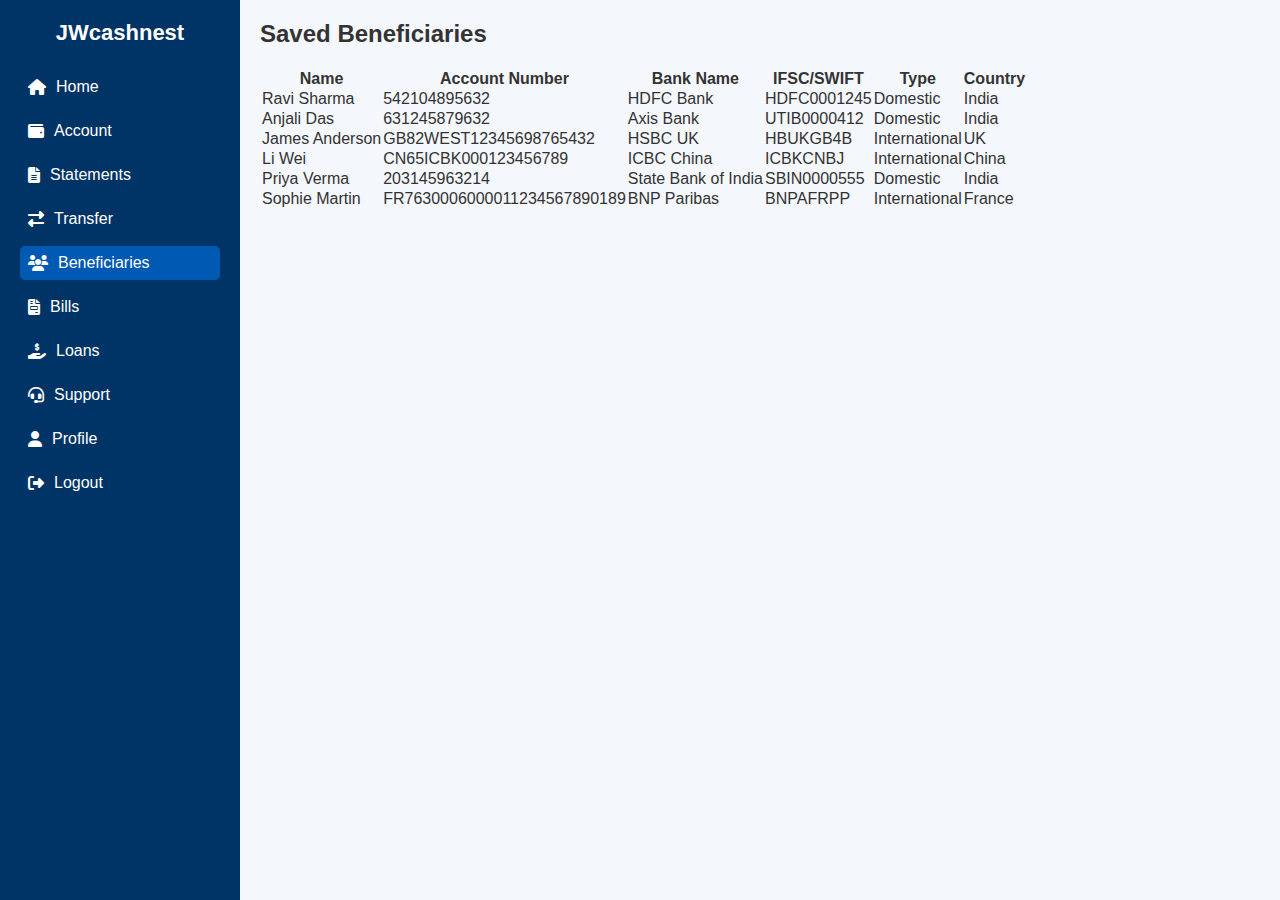
<file: account.html>
<!-- beneficiaries.html -->
<!DOCTYPE html>
<html lang="en">
<head>
  <meta charset="UTF-8">
  <meta name="viewport" content="width=device-width, initial-scale=1.0">
  <title>Beneficiaries - JWcashnest BANK</title>
  <link rel="stylesheet" href="style.css">
  <link rel="stylesheet" href="https://cdnjs.cloudflare.com/ajax/libs/font-awesome/6.5.0/css/all.min.css">
  <script defer src="script.js"></script>
</head>
<body>
  <div class="dashboard-container">
    <aside class="sidebar">
      <h2>JWcashnest</h2>
      <nav>
        <ul>
          <li><a href="home.html"><i class="fas fa-home"></i> Home</a></li>
          <li><a href="account.html"><i class="fas fa-wallet"></i> Account</a></li>
          <li><a href="statements.html"><i class="fas fa-file-alt"></i> Statements</a></li>
          <li><a href="transfer.html"><i class="fas fa-exchange-alt"></i> Transfer</a></li>
          <li class="active"><a href="beneficiaries.html"><i class="fas fa-users"></i> Beneficiaries</a></li>
          <li><a href="bills.html"><i class="fas fa-file-invoice"></i> Bills</a></li>
          <li><a href="loans.html"><i class="fas fa-hand-holding-usd"></i> Loans</a></li>
          <li><a href="support.html"><i class="fas fa-headset"></i> Support</a></li>
          <li><a href="profile.html"><i class="fas fa-user"></i> Profile</a></li>
          <li><a href="logout.html"><i class="fas fa-sign-out-alt"></i> Logout</a></li>
        </ul>
      </nav>
    </aside>

    <main class="main-content">
      <header class="top-bar">
        <h1>Saved Beneficiaries</h1>
      </header>

      <section class="beneficiaries-list">
        <table>
          <thead>
            <tr>
              <th>Name</th>
              <th>Account Number</th>
              <th>Bank Name</th>
              <th>IFSC/SWIFT</th>
              <th>Type</th>
              <th>Country</th>
            </tr>
          </thead>
          <tbody>
            <tr>
              <td>Ravi Sharma</td>
              <td>542104895632</td>
              <td>HDFC Bank</td>
              <td>HDFC0001245</td>
              <td>Domestic</td>
              <td>India</td>
            </tr>
            <tr>
              <td>Anjali Das</td>
              <td>631245879632</td>
              <td>Axis Bank</td>
              <td>UTIB0000412</td>
              <td>Domestic</td>
              <td>India</td>
            </tr>
            <tr>
              <td>James Anderson</td>
              <td>GB82WEST12345698765432</td>
              <td>HSBC UK</td>
              <td>HBUKGB4B</td>
              <td>International</td>
              <td>UK</td>
            </tr>
            <tr>
              <td>Li Wei</td>
              <td>CN65ICBK000123456789</td>
              <td>ICBC China</td>
              <td>ICBKCNBJ</td>
              <td>International</td>
              <td>China</td>
            </tr>
            <tr>
              <td>Priya Verma</td>
              <td>203145963214</td>
              <td>State Bank of India</td>
              <td>SBIN0000555</td>
              <td>Domestic</td>
              <td>India</td>
            </tr>
            <tr>
              <td>Sophie Martin</td>
              <td>FR7630006000011234567890189</td>
              <td>BNP Paribas</td>
              <td>BNPAFRPP</td>
              <td>International</td>
              <td>France</td>
            </tr>
          </tbody>
        </table>
      </section>
    </main>
  </div>
</body>
</html>
</file>
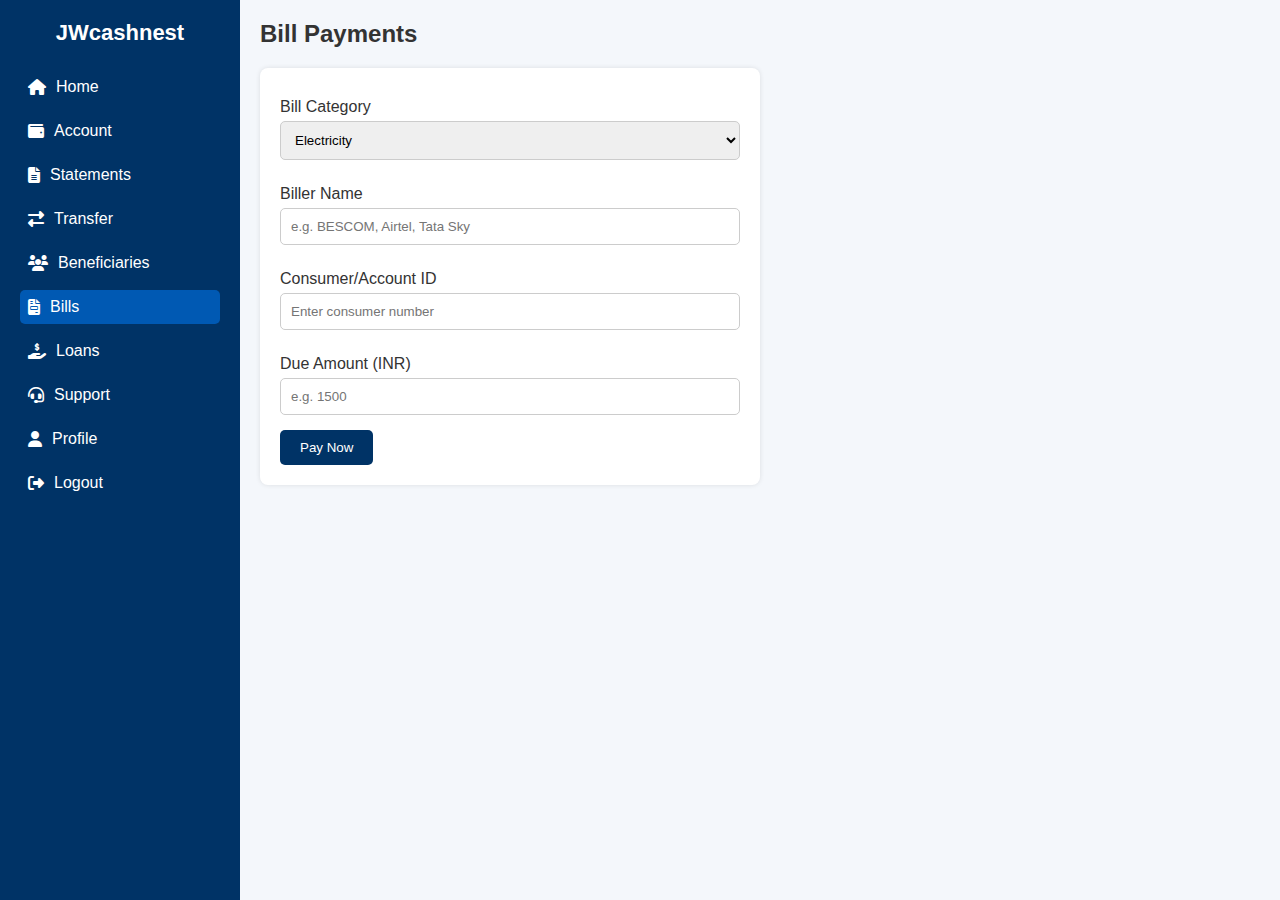
<file: bills.html>
<!-- bills.html -->
<!DOCTYPE html>
<html lang="en">
<head>
  <meta charset="UTF-8">
  <meta name="viewport" content="width=device-width, initial-scale=1.0">
  <title>Bill Payments - JWcashnest BANK</title>
  <link rel="stylesheet" href="style.css">
  <link rel="stylesheet" href="https://cdnjs.cloudflare.com/ajax/libs/font-awesome/6.5.0/css/all.min.css">
  <script defer src="script.js"></script>
</head>
<body>
  <div class="dashboard-container">
    <aside class="sidebar">
      <h2>JWcashnest</h2>
      <nav>
        <ul>
          <li><a href="home.html"><i class="fas fa-home"></i> Home</a></li>
          <li><a href="account.html"><i class="fas fa-wallet"></i> Account</a></li>
          <li><a href="statements.html"><i class="fas fa-file-alt"></i> Statements</a></li>
          <li><a href="transfer.html"><i class="fas fa-exchange-alt"></i> Transfer</a></li>
          <li><a href="beneficiaries.html"><i class="fas fa-users"></i> Beneficiaries</a></li>
          <li class="active"><a href="bills.html"><i class="fas fa-file-invoice"></i> Bills</a></li>
          <li><a href="loans.html"><i class="fas fa-hand-holding-usd"></i> Loans</a></li>
          <li><a href="support.html"><i class="fas fa-headset"></i> Support</a></li>
          <li><a href="profile.html"><i class="fas fa-user"></i> Profile</a></li>
          <li><a href="logout.html"><i class="fas fa-sign-out-alt"></i> Logout</a></li>
        </ul>
      </nav>
    </aside>

    <main class="main-content">
      <header class="top-bar">
        <h1>Bill Payments</h1>
      </header>

      <section class="bill-payments">
        <form>
          <label for="category">Bill Category</label>
          <select id="category">
            <option>Electricity</option>
            <option>Mobile</option>
            <option>Internet</option>
            <option>DTH</option>
            <option>Water</option>
            <option>Credit Card</option>
          </select>

          <label for="biller">Biller Name</label>
          <input type="text" id="biller" placeholder="e.g. BESCOM, Airtel, Tata Sky" required>

          <label for="consumer-id">Consumer/Account ID</label>
          <input type="text" id="consumer-id" placeholder="Enter consumer number" required>

          <label for="due-amount">Due Amount (INR)</label>
          <input type="number" id="due-amount" placeholder="e.g. 1500" required>

          <button type="submit" onclick="event.preventDefault(); alert('Demo bill payment submitted!')">Pay Now</button>
        </form>
      </section>
    </main>
  </div>
</body>
</html>
</file>
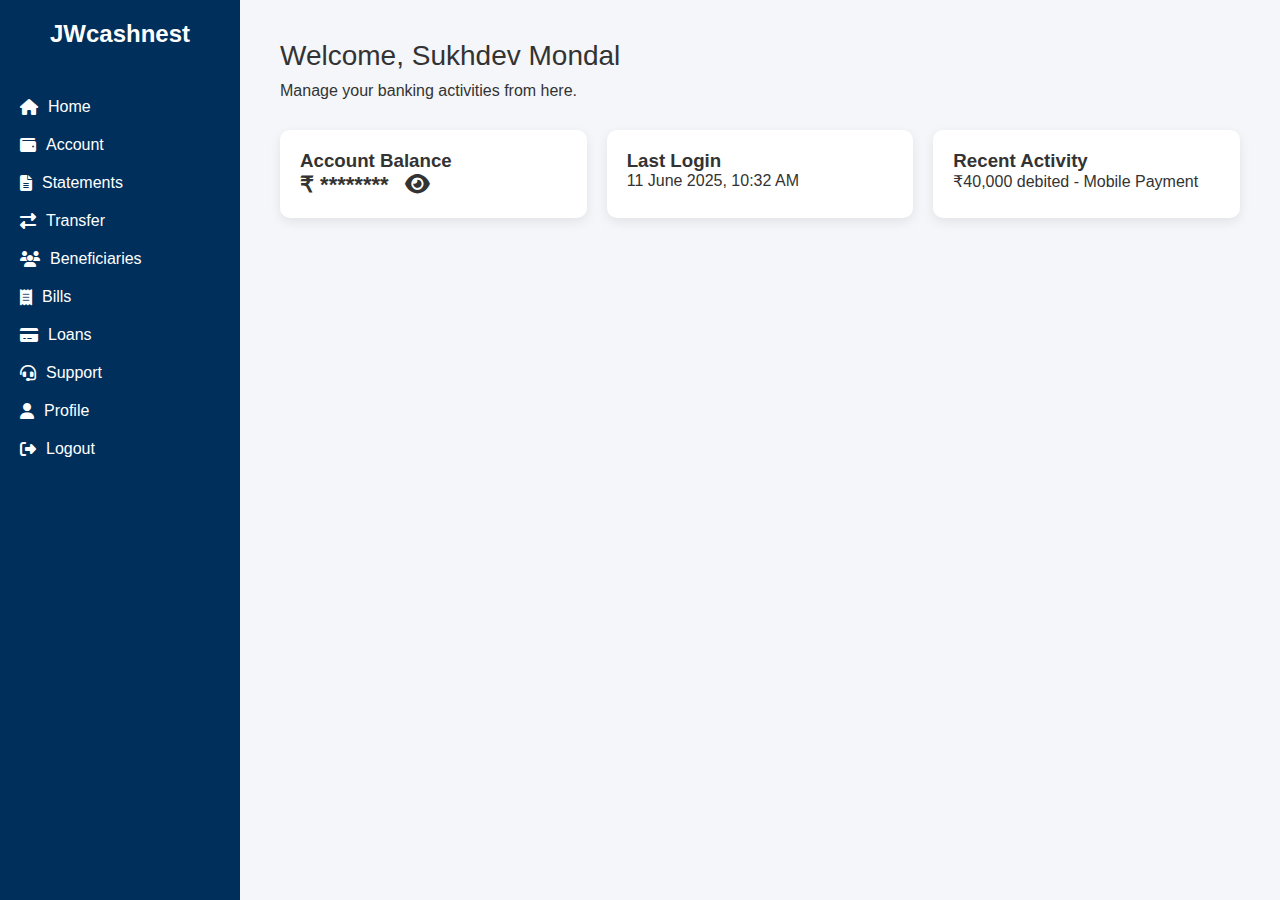
<file: home.html>
<!DOCTYPE html>
<html lang="en">
<head>
  <meta charset="UTF-8">
  <meta name="viewport" content="width=device-width, initial-scale=1.0">
  <title>JWcashnest BANK - Dashboard</title>
  <link rel="stylesheet" href="style.css">
  <link rel="stylesheet" href="https://cdnjs.cloudflare.com/ajax/libs/font-awesome/6.4.0/css/all.min.css">
  <style>
    * {
      box-sizing: border-box;
    }
    body {
      margin: 0;
      font-family: 'Segoe UI', sans-serif;
      background-color: #f4f6f9;
    }
    .container {
      display: flex;
      height: 100vh;
    }
    .sidebar {
      width: 240px;
      background-color: #012f5c;
      color: white;
      padding: 20px;
      display: flex;
      flex-direction: column;
    }
    .sidebar h2 {
      margin-bottom: 40px;
      font-size: 24px;
      text-align: center;
    }
    .sidebar a {
      color: white;
      text-decoration: none;
      display: flex;
      align-items: center;
      padding: 10px 0;
      transition: background 0.2s;
    }
    .sidebar a i {
      margin-right: 10px;
    }
    .sidebar a:hover {
      background-color: #004080;
      border-radius: 5px;
      padding-left: 10px;
    }
    .main-content {
      flex: 1;
      padding: 40px;
    }
    .dashboard-header {
      font-size: 28px;
      margin-bottom: 10px;
    }
    .card-container {
      display: flex;
      gap: 20px;
      margin-top: 30px;
      flex-wrap: wrap;
    }
    .card {
      background-color: white;
      border-radius: 10px;
      box-shadow: 0 4px 12px rgba(0, 0, 0, 0.08);
      padding: 20px;
      flex: 1 1 300px;
    }
    .card h3 {
      margin-top: 0;
    }
    .balance-value {
      font-size: 22px;
      font-weight: bold;
    }
    .toggle-eye {
      cursor: pointer;
      margin-left: 10px;
    }
  </style>
</head>
<body>
  <div class="container">
    <div class="sidebar">
      <h2>JWcashnest</h2>
      <a href="home.html"><i class="fa fa-home"></i> Home</a>
      <a href="account.html"><i class="fa fa-wallet"></i> Account</a>
      <a href="statements.html"><i class="fa fa-file-alt"></i> Statements</a>
      <a href="transfer.html"><i class="fa fa-exchange-alt"></i> Transfer</a>
      <a href="beneficiaries.html"><i class="fa fa-users"></i> Beneficiaries</a>
      <a href="bills.html"><i class="fa fa-receipt"></i> Bills</a>
      <a href="loans.html"><i class="fa fa-credit-card"></i> Loans</a>
      <a href="support.html"><i class="fa fa-headset"></i> Support</a>
      <a href="profile.html"><i class="fa fa-user"></i> Profile</a>
      <a href="logout.html"><i class="fa fa-sign-out-alt"></i> Logout</a>
    </div>
    <div class="main-content">
      <div class="dashboard-header">Welcome, Sukhdev Mondal</div>
      <p>Manage your banking activities from here.</p>

      <div class="card-container">
        <div class="card">
          <h3>Account Balance</h3>
          <p class="balance-value" id="account-balance">₹ ********
            <i class="fa fa-eye toggle-eye" onclick="toggleBalance()"></i>
          </p>
        </div>

        <div class="card">
          <h3>Last Login</h3>
          <p>11 June 2025, 10:32 AM</p>
        </div>

        <div class="card">
          <h3>Recent Activity</h3>
          <p>₹40,000 debited - Mobile Payment</p>
        </div>
      </div>
    </div>
  </div>

  <script>
    function toggleBalance() {
      const el = document.getElementById("account-balance");
      if (el.innerText.includes("********")) {
        el.innerHTML = '₹ 1,20,000 <i class="fa fa-eye-slash toggle-eye" onclick="toggleBalance()"></i>';
      } else {
        el.innerHTML = '₹ ******** <i class="fa fa-eye toggle-eye" onclick="toggleBalance()"></i>';
      }
    }
  </script>
</body>
</html>
</file>
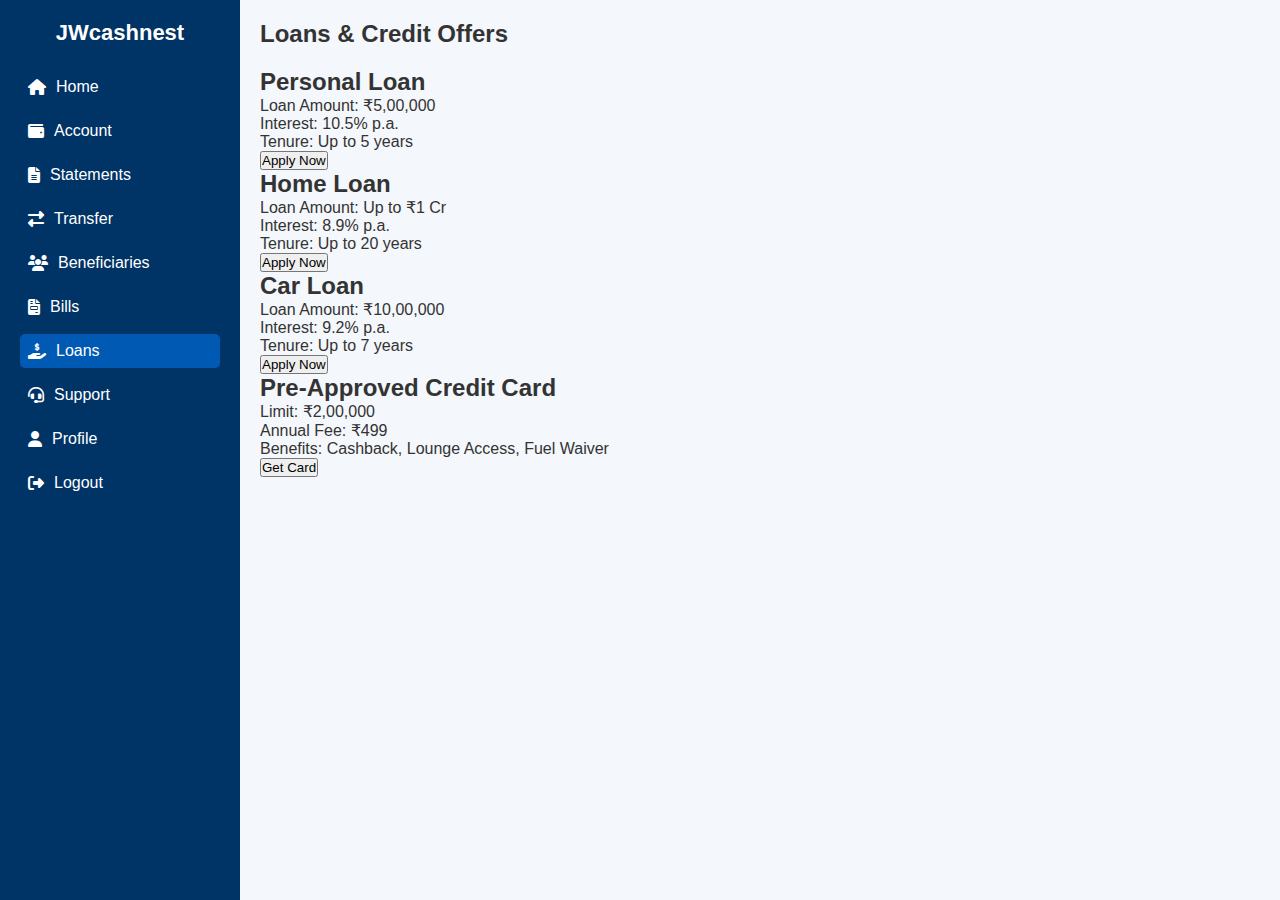
<file: loans.html>
<!-- loans.html -->
<!DOCTYPE html>
<html lang="en">
<head>
  <meta charset="UTF-8">
  <meta name="viewport" content="width=device-width, initial-scale=1.0">
  <title>Loans & Offers - JWcashnest BANK</title>
  <link rel="stylesheet" href="style.css">
  <link rel="stylesheet" href="https://cdnjs.cloudflare.com/ajax/libs/font-awesome/6.5.0/css/all.min.css">
  <script defer src="script.js"></script>
</head>
<body>
  <div class="dashboard-container">
    <aside class="sidebar">
      <h2>JWcashnest</h2>
      <nav>
        <ul>
          <li><a href="home.html"><i class="fas fa-home"></i> Home</a></li>
          <li><a href="account.html"><i class="fas fa-wallet"></i> Account</a></li>
          <li><a href="statements.html"><i class="fas fa-file-alt"></i> Statements</a></li>
          <li><a href="transfer.html"><i class="fas fa-exchange-alt"></i> Transfer</a></li>
          <li><a href="beneficiaries.html"><i class="fas fa-users"></i> Beneficiaries</a></li>
          <li><a href="bills.html"><i class="fas fa-file-invoice"></i> Bills</a></li>
          <li class="active"><a href="loans.html"><i class="fas fa-hand-holding-usd"></i> Loans</a></li>
          <li><a href="support.html"><i class="fas fa-headset"></i> Support</a></li>
          <li><a href="profile.html"><i class="fas fa-user"></i> Profile</a></li>
          <li><a href="logout.html"><i class="fas fa-sign-out-alt"></i> Logout</a></li>
        </ul>
      </nav>
    </aside>

    <main class="main-content">
      <header class="top-bar">
        <h1>Loans & Credit Offers</h1>
      </header>

      <section class="loan-offers">
        <div class="offer-card">
          <h2>Personal Loan</h2>
          <p>Loan Amount: ₹5,00,000</p>
          <p>Interest: 10.5% p.a.</p>
          <p>Tenure: Up to 5 years</p>
          <button onclick="alert('Apply request submitted (demo)')">Apply Now</button>
        </div>

        <div class="offer-card">
          <h2>Home Loan</h2>
          <p>Loan Amount: Up to ₹1 Cr</p>
          <p>Interest: 8.9% p.a.</p>
          <p>Tenure: Up to 20 years</p>
          <button onclick="alert('Apply request submitted (demo)')">Apply Now</button>
        </div>

        <div class="offer-card">
          <h2>Car Loan</h2>
          <p>Loan Amount: ₹10,00,000</p>
          <p>Interest: 9.2% p.a.</p>
          <p>Tenure: Up to 7 years</p>
          <button onclick="alert('Apply request submitted (demo)')">Apply Now</button>
        </div>

        <div class="offer-card">
          <h2>Pre-Approved Credit Card</h2>
          <p>Limit: ₹2,00,000</p>
          <p>Annual Fee: ₹499</p>
          <p>Benefits: Cashback, Lounge Access, Fuel Waiver</p>
          <button onclick="alert('Credit card request submitted (demo)')">Get Card</button>
        </div>
      </section>
    </main>
  </div>
</body>
</html>
</file>
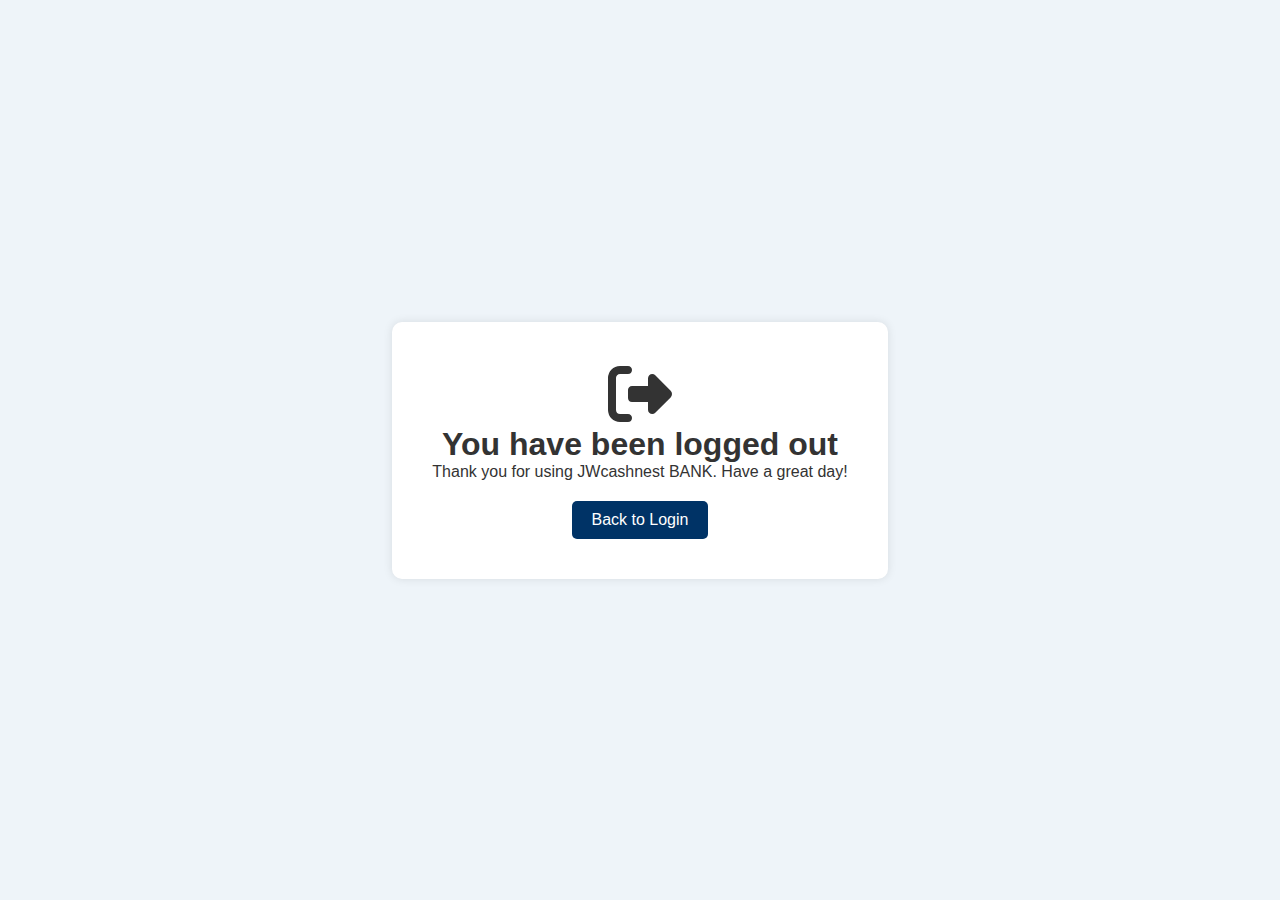
<file: logout.html>
<!DOCTYPE html>
<html lang="en">
<head>
  <meta charset="UTF-8">
  <meta name="viewport" content="width=device-width, initial-scale=1.0">
  <title>Logout - JWcashnest BANK</title>
  <link rel="stylesheet" href="style.css">
  <link rel="stylesheet" href="https://cdnjs.cloudflare.com/ajax/libs/font-awesome/6.5.0/css/all.min.css">
</head>
<body class="logout-page">
  <div class="logout-container">
    <div class="logout-box">
      <i class="fas fa-sign-out-alt fa-4x"></i>
      <h1>You have been logged out</h1>
      <p>Thank you for using JWcashnest BANK. Have a great day!</p>
      <a href="index.html" class="btn">Back to Login</a>
    </div>
  </div>
</body>
</html>
</file>
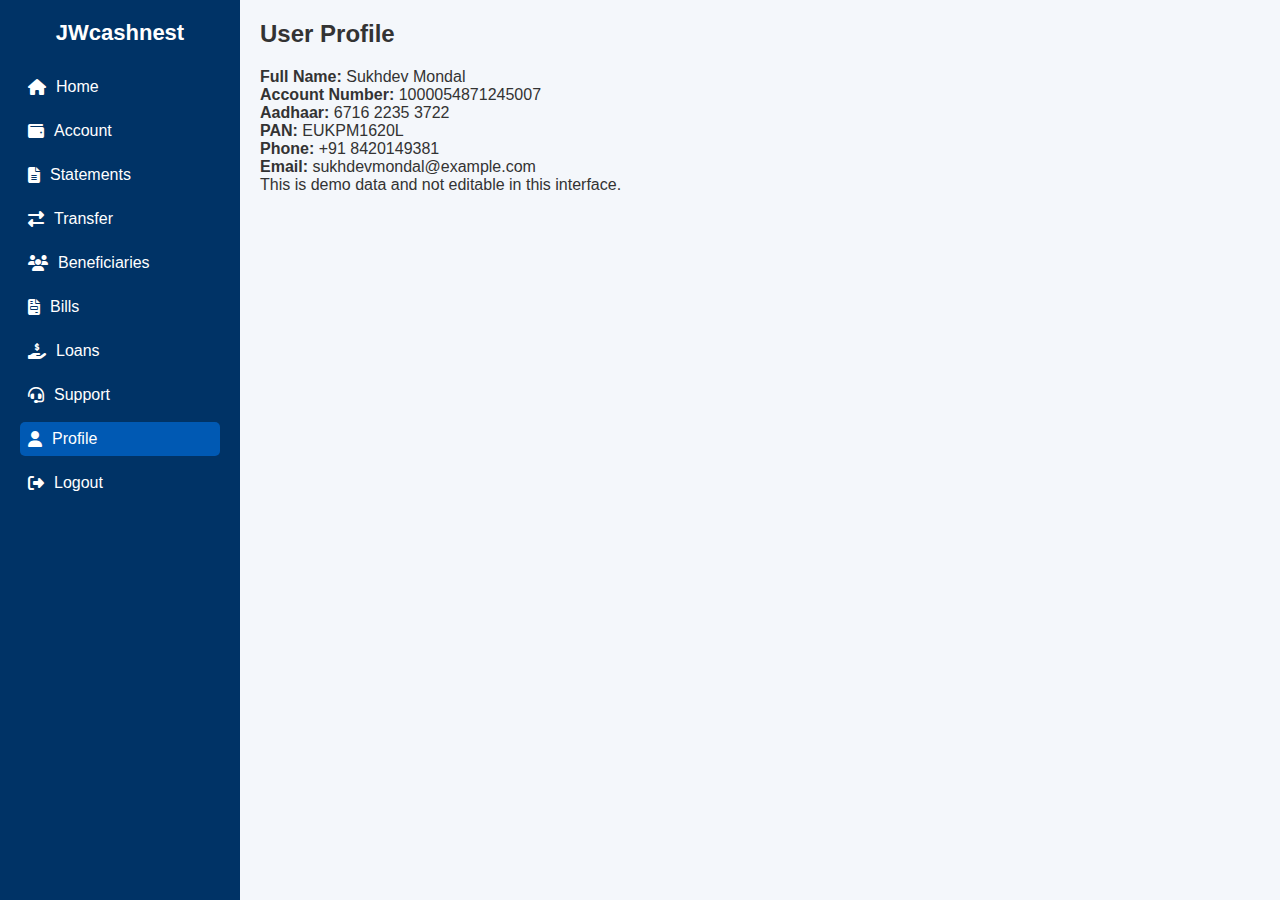
<file: profile.html>
<!-- profile.html -->
<!DOCTYPE html>
<html lang="en">
<head>
  <meta charset="UTF-8">
  <meta name="viewport" content="width=device-width, initial-scale=1.0">
  <title>User Profile - JWcashnest BANK</title>
  <link rel="stylesheet" href="style.css">
  <link rel="stylesheet" href="https://cdnjs.cloudflare.com/ajax/libs/font-awesome/6.5.0/css/all.min.css">
  <script defer src="script.js"></script>
</head>
<body>
  <div class="dashboard-container">
    <aside class="sidebar">
      <h2>JWcashnest</h2>
      <nav>
        <ul>
          <li><a href="home.html"><i class="fas fa-home"></i> Home</a></li>
          <li><a href="account.html"><i class="fas fa-wallet"></i> Account</a></li>
          <li><a href="statements.html"><i class="fas fa-file-alt"></i> Statements</a></li>
          <li><a href="transfer.html"><i class="fas fa-exchange-alt"></i> Transfer</a></li>
          <li><a href="beneficiaries.html"><i class="fas fa-users"></i> Beneficiaries</a></li>
          <li><a href="bills.html"><i class="fas fa-file-invoice"></i> Bills</a></li>
          <li><a href="loans.html"><i class="fas fa-hand-holding-usd"></i> Loans</a></li>
          <li><a href="support.html"><i class="fas fa-headset"></i> Support</a></li>
          <li class="active"><a href="profile.html"><i class="fas fa-user"></i> Profile</a></li>
          <li><a href="logout.html"><i class="fas fa-sign-out-alt"></i> Logout</a></li>
        </ul>
      </nav>
    </aside>

    <main class="main-content">
      <header class="top-bar">
        <h1>User Profile</h1>
      </header>

      <section class="profile-section">
        <div class="profile-info">
          <p><strong>Full Name:</strong> Sukhdev Mondal</p>
          <p><strong>Account Number:</strong> 1000054871245007</p>
          <p><strong>Aadhaar:</strong> 6716 2235 3722</p>
          <p><strong>PAN:</strong> EUKPM1620L</p>
          <p><strong>Phone:</strong> +91 8420149381</p>
          <p><strong>Email:</strong> sukhdevmondal@example.com</p>
        </div>
        <p class="note">This is demo data and not editable in this interface.</p>
      </section>
    </main>
  </div>
</body>
</html>
</file>
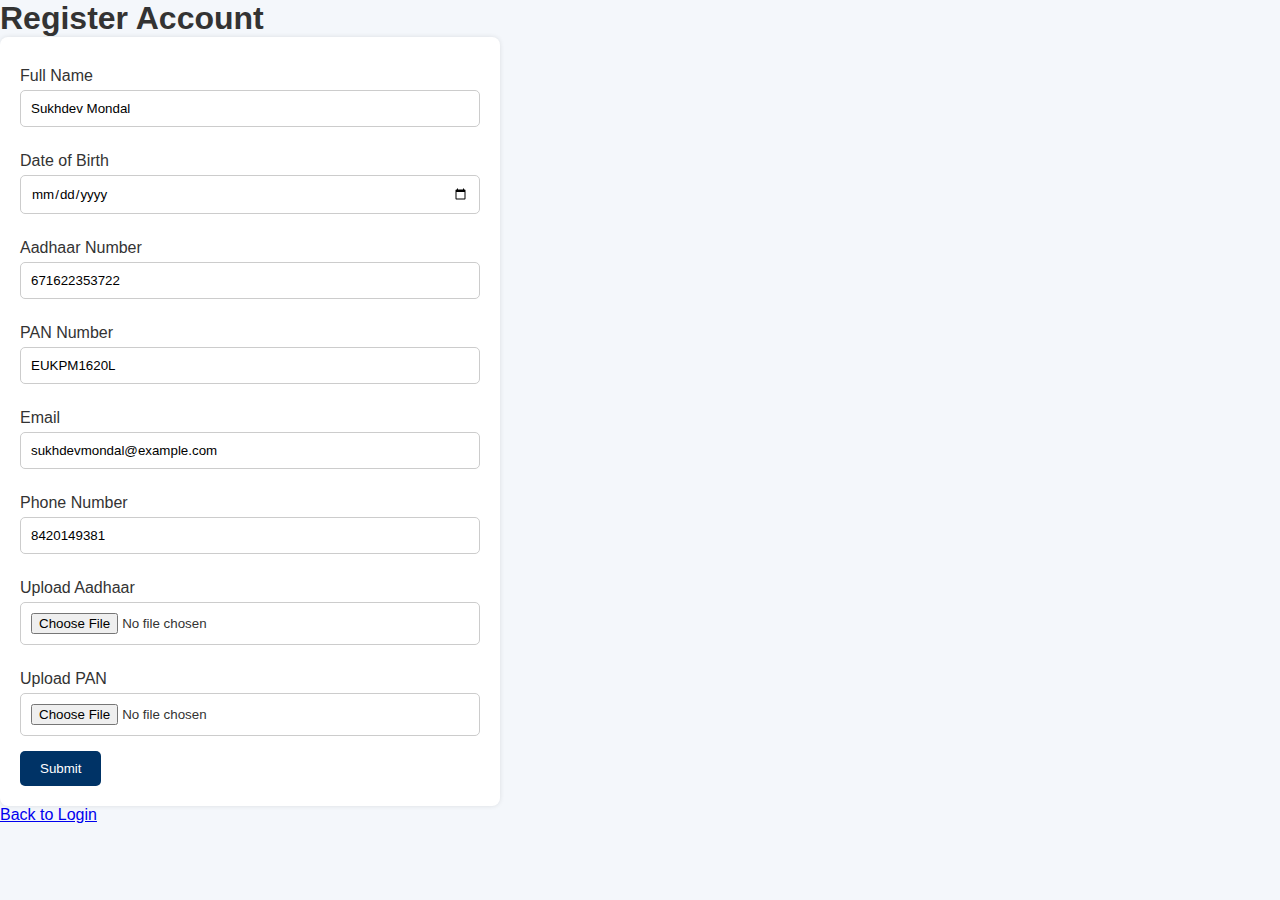
<file: register.html>
<!-- register.html -->
<!DOCTYPE html>
<html lang="en">
<head>
  <meta charset="UTF-8">
  <meta name="viewport" content="width=device-width, initial-scale=1.0">
  <title>Register - JWcashnest BANK</title>
  <link rel="stylesheet" href="style.css">
</head>
<body class="register-page">
  <div class="login-container">
    <h1>Register Account</h1>
    <form>
      <label for="name">Full Name</label>
      <input type="text" id="name" value="Sukhdev Mondal" required>

      <label for="dob">Date of Birth</label>
      <input type="date" id="dob" required>

      <label for="aadhaar">Aadhaar Number</label>
      <input type="text" id="aadhaar" value="671622353722" required>

      <label for="pan">PAN Number</label>
      <input type="text" id="pan" value="EUKPM1620L" required>

      <label for="email">Email</label>
      <input type="email" id="email" value="sukhdevmondal@example.com" required>

      <label for="phone">Phone Number</label>
      <input type="text" id="phone" value="8420149381" required>

      <label for="aadhaar-img">Upload Aadhaar</label>
      <input type="file" id="aadhaar-img">

      <label for="pan-img">Upload PAN</label>
      <input type="file" id="pan-img">

      <button type="submit" onclick="event.preventDefault(); alert('Demo registration submitted!')">Submit</button>
    </form>
    <p class="register-link"><a href="index.html">Back to Login</a></p>
  </div>
</body>
</html>
</file>
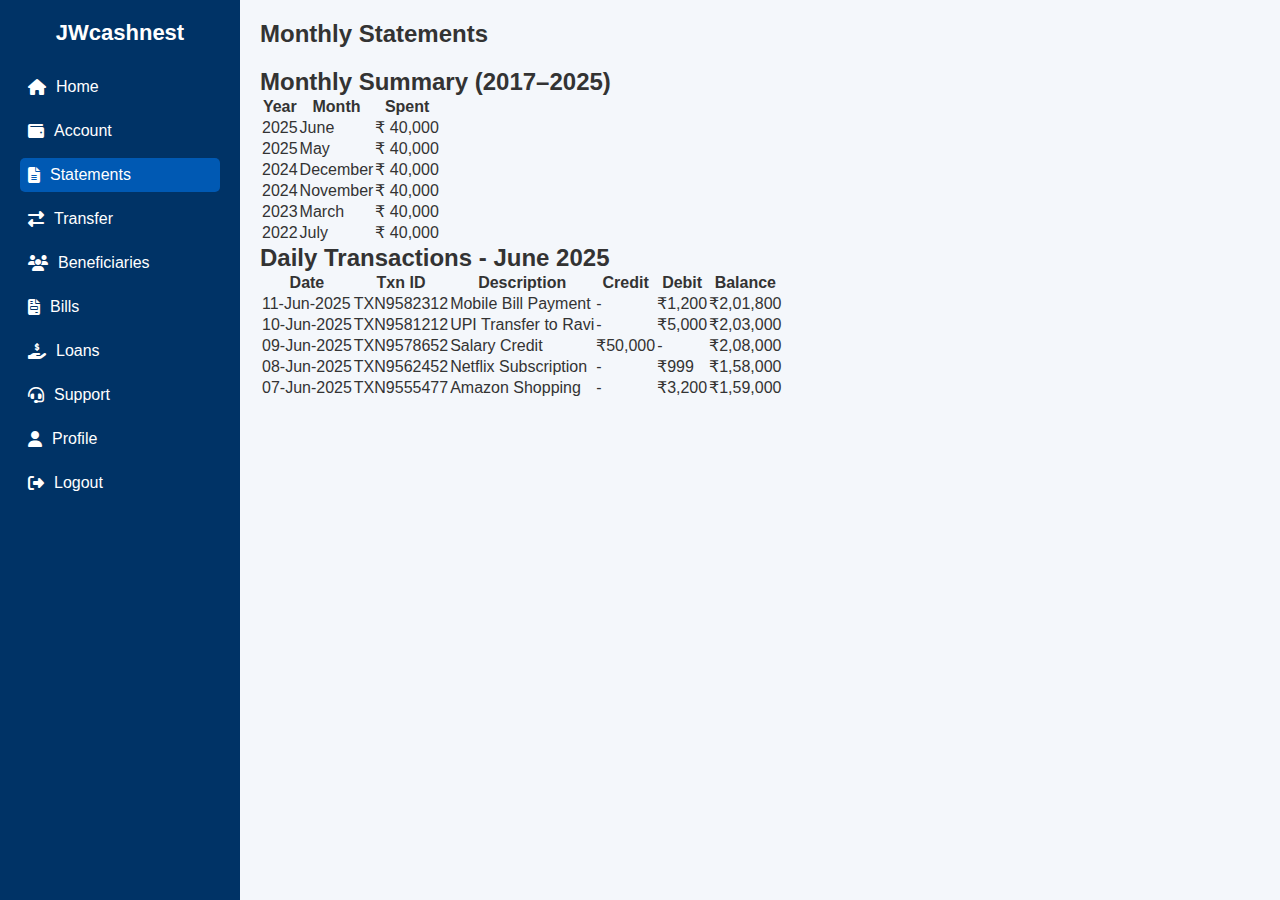
<file: statements.html>
<!-- statements.html -->
<!DOCTYPE html>
<html lang="en">
<head>
  <meta charset="UTF-8">
  <meta name="viewport" content="width=device-width, initial-scale=1.0">
  <title>Statements - JWcashnest BANK</title>
  <link rel="stylesheet" href="style.css">
  <link rel="stylesheet" href="https://cdnjs.cloudflare.com/ajax/libs/font-awesome/6.5.0/css/all.min.css">
  <script defer src="script.js"></script>
</head>
<body>
  <div class="dashboard-container">
    <aside class="sidebar">
      <h2>JWcashnest</h2>
      <nav>
        <ul>
          <li><a href="home.html"><i class="fas fa-home"></i> Home</a></li>
          <li><a href="account.html"><i class="fas fa-wallet"></i> Account</a></li>
          <li class="active"><a href="statements.html"><i class="fas fa-file-alt"></i> Statements</a></li>
          <li><a href="transfer.html"><i class="fas fa-exchange-alt"></i> Transfer</a></li>
          <li><a href="beneficiaries.html"><i class="fas fa-users"></i> Beneficiaries</a></li>
          <li><a href="bills.html"><i class="fas fa-file-invoice"></i> Bills</a></li>
          <li><a href="loans.html"><i class="fas fa-hand-holding-usd"></i> Loans</a></li>
          <li><a href="support.html"><i class="fas fa-headset"></i> Support</a></li>
          <li><a href="profile.html"><i class="fas fa-user"></i> Profile</a></li>
          <li><a href="logout.html"><i class="fas fa-sign-out-alt"></i> Logout</a></li>
        </ul>
      </nav>
    </aside>

    <main class="main-content">
      <header class="top-bar">
        <h1>Monthly Statements</h1>
      </header>

      <section class="statement-summary">
        <h2>Monthly Summary (2017–2025)</h2>
        <table>
          <thead>
            <tr><th>Year</th><th>Month</th><th>Spent</th></tr>
          </thead>
          <tbody>
            <!-- Generate entries for each month from 2017–2025 -->
            <!-- Example Rows -->
            <tr><td>2025</td><td>June</td><td>₹ 40,000</td></tr>
            <tr><td>2025</td><td>May</td><td>₹ 40,000</td></tr>
            <tr><td>2024</td><td>December</td><td>₹ 40,000</td></tr>
            <tr><td>2024</td><td>November</td><td>₹ 40,000</td></tr>
            <tr><td>2023</td><td>March</td><td>₹ 40,000</td></tr>
            <tr><td>2022</td><td>July</td><td>₹ 40,000</td></tr>
            <!-- Add more as needed -->
          </tbody>
        </table>
      </section>

      <section class="daily-transactions">
        <h2>Daily Transactions - June 2025</h2>
        <table>
          <thead>
            <tr>
              <th>Date</th>
              <th>Txn ID</th>
              <th>Description</th>
              <th>Credit</th>
              <th>Debit</th>
              <th>Balance</th>
            </tr>
          </thead>
          <tbody>
            <!-- Fake transaction examples -->
            <tr><td>11-Jun-2025</td><td>TXN9582312</td><td>Mobile Bill Payment</td><td>-</td><td>₹1,200</td><td>₹2,01,800</td></tr>
            <tr><td>10-Jun-2025</td><td>TXN9581212</td><td>UPI Transfer to Ravi</td><td>-</td><td>₹5,000</td><td>₹2,03,000</td></tr>
            <tr><td>09-Jun-2025</td><td>TXN9578652</td><td>Salary Credit</td><td>₹50,000</td><td>-</td><td>₹2,08,000</td></tr>
            <tr><td>08-Jun-2025</td><td>TXN9562452</td><td>Netflix Subscription</td><td>-</td><td>₹999</td><td>₹1,58,000</td></tr>
            <tr><td>07-Jun-2025</td><td>TXN9555477</td><td>Amazon Shopping</td><td>-</td><td>₹3,200</td><td>₹1,59,000</td></tr>
          </tbody>
        </table>
      </section>
    </main>
  </div>
</body>
</html>
</file>
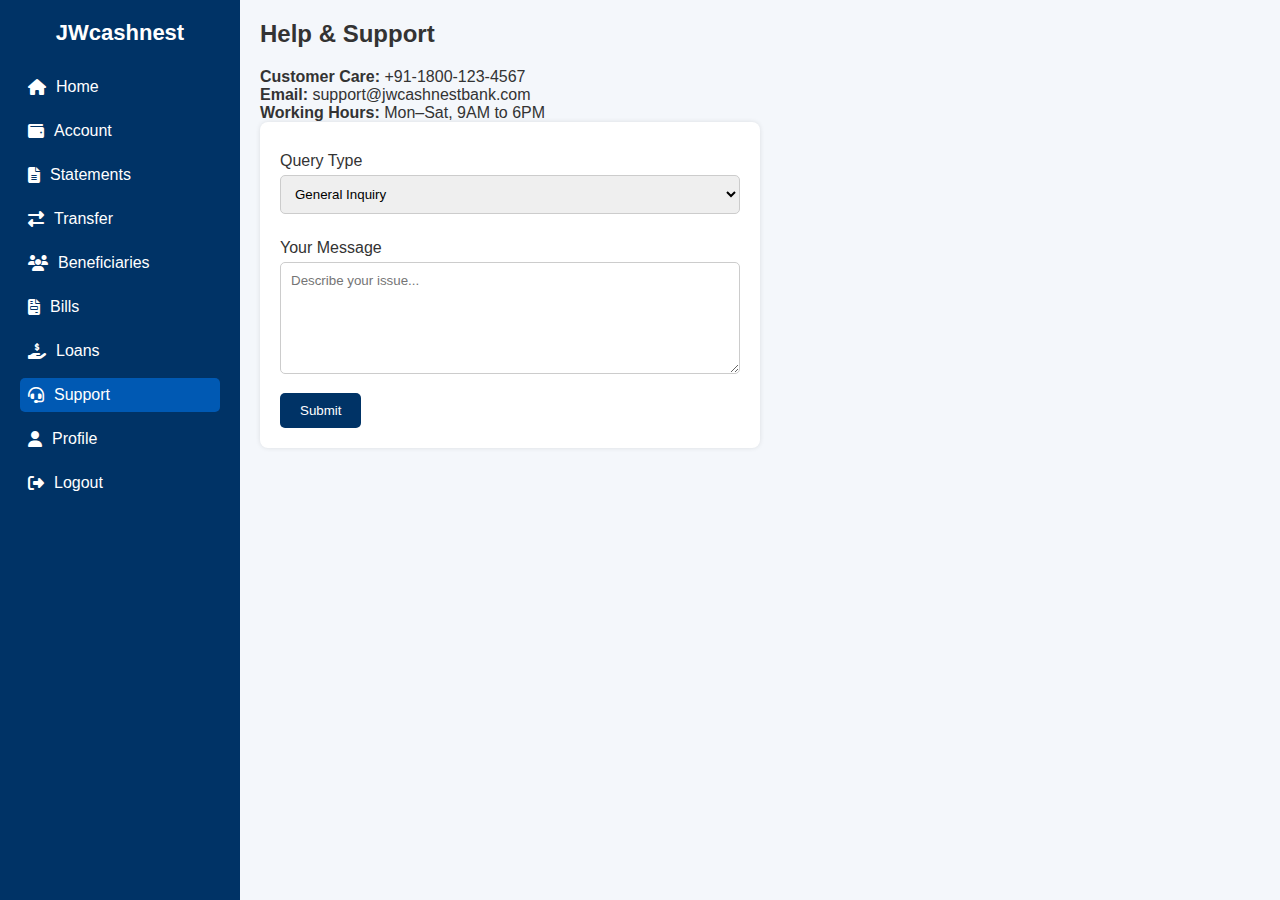
<file: support.html>
<!-- support.html -->
<!DOCTYPE html>
<html lang="en">
<head>
  <meta charset="UTF-8">
  <meta name="viewport" content="width=device-width, initial-scale=1.0">
  <title>Support - JWcashnest BANK</title>
  <link rel="stylesheet" href="style.css">
  <link rel="stylesheet" href="https://cdnjs.cloudflare.com/ajax/libs/font-awesome/6.5.0/css/all.min.css">
  <script defer src="script.js"></script>
</head>
<body>
  <div class="dashboard-container">
    <aside class="sidebar">
      <h2>JWcashnest</h2>
      <nav>
        <ul>
          <li><a href="home.html"><i class="fas fa-home"></i> Home</a></li>
          <li><a href="account.html"><i class="fas fa-wallet"></i> Account</a></li>
          <li><a href="statements.html"><i class="fas fa-file-alt"></i> Statements</a></li>
          <li><a href="transfer.html"><i class="fas fa-exchange-alt"></i> Transfer</a></li>
          <li><a href="beneficiaries.html"><i class="fas fa-users"></i> Beneficiaries</a></li>
          <li><a href="bills.html"><i class="fas fa-file-invoice"></i> Bills</a></li>
          <li><a href="loans.html"><i class="fas fa-hand-holding-usd"></i> Loans</a></li>
          <li class="active"><a href="support.html"><i class="fas fa-headset"></i> Support</a></li>
          <li><a href="profile.html"><i class="fas fa-user"></i> Profile</a></li>
          <li><a href="logout.html"><i class="fas fa-sign-out-alt"></i> Logout</a></li>
        </ul>
      </nav>
    </aside>

    <main class="main-content">
      <header class="top-bar">
        <h1>Help & Support</h1>
      </header>

      <section class="support-section">
        <div class="support-info">
          <p><strong>Customer Care:</strong> +91-1800-123-4567</p>
          <p><strong>Email:</strong> support@jwcashnestbank.com</p>
          <p><strong>Working Hours:</strong> Mon–Sat, 9AM to 6PM</p>
        </div>

        <form>
          <label for="query-type">Query Type</label>
          <select id="query-type">
            <option>General Inquiry</option>
            <option>Account Issue</option>
            <option>Card Issue</option>
            <option>Transaction Dispute</option>
            <option>Loan Assistance</option>
          </select>

          <label for="message">Your Message</label>
          <textarea id="message" rows="6" placeholder="Describe your issue..." required></textarea>

          <button type="submit" onclick="event.preventDefault(); alert('Support request submitted (demo)')">Submit</button>
        </form>
      </section>
    </main>
  </div>
</body>
</html>
</file>
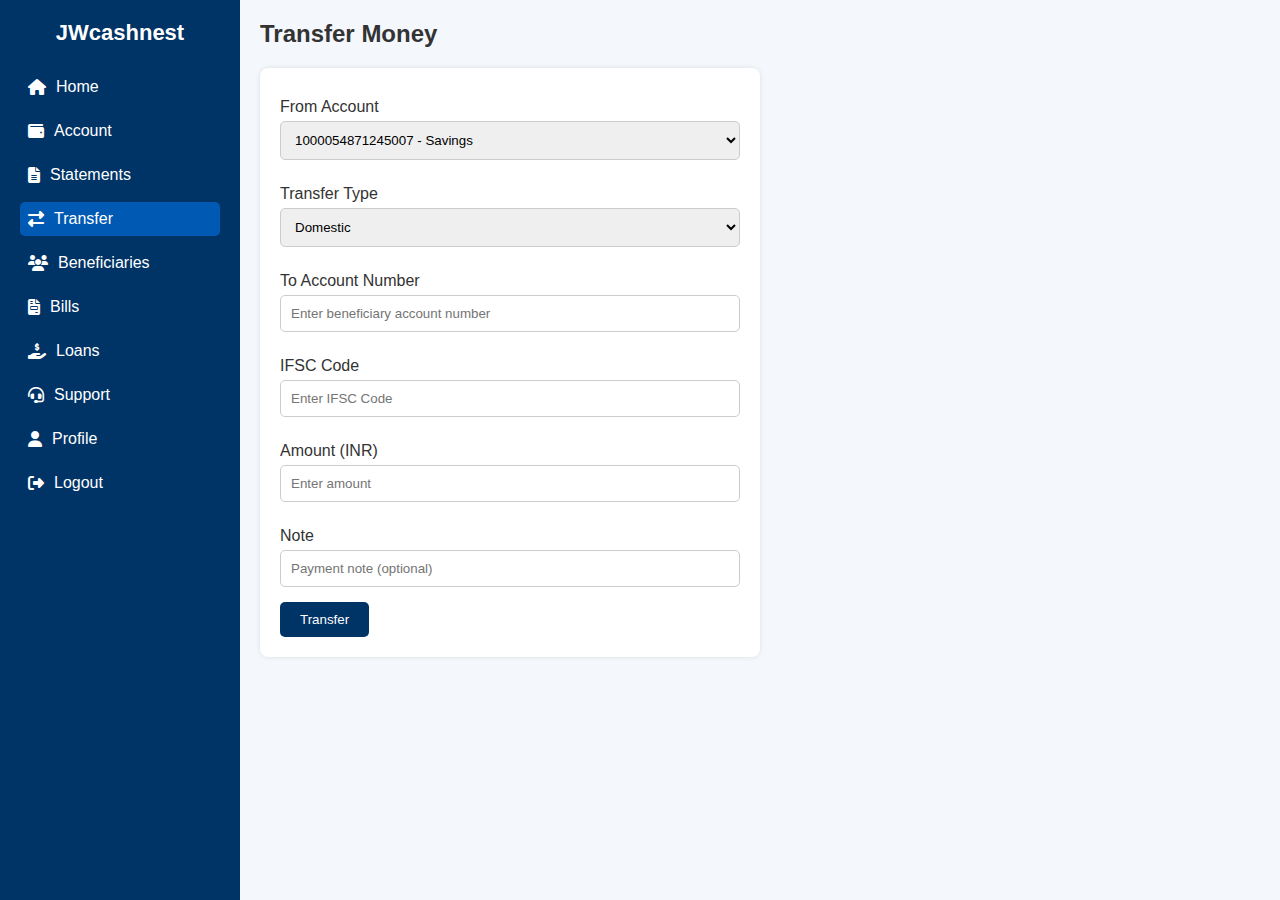
<file: transfer.html>
<!-- transfer.html -->
<!DOCTYPE html>
<html lang="en">
<head>
  <meta charset="UTF-8">
  <meta name="viewport" content="width=device-width, initial-scale=1.0">
  <title>Transfer Money - JWcashnest BANK</title>
  <link rel="stylesheet" href="style.css">
  <link rel="stylesheet" href="https://cdnjs.cloudflare.com/ajax/libs/font-awesome/6.5.0/css/all.min.css">
  <script defer src="script.js"></script>
</head>
<body>
  <div class="dashboard-container">
    <aside class="sidebar">
      <h2>JWcashnest</h2>
      <nav>
        <ul>
          <li><a href="home.html"><i class="fas fa-home"></i> Home</a></li>
          <li><a href="account.html"><i class="fas fa-wallet"></i> Account</a></li>
          <li><a href="statements.html"><i class="fas fa-file-alt"></i> Statements</a></li>
          <li class="active"><a href="transfer.html"><i class="fas fa-exchange-alt"></i> Transfer</a></li>
          <li><a href="beneficiaries.html"><i class="fas fa-users"></i> Beneficiaries</a></li>
          <li><a href="bills.html"><i class="fas fa-file-invoice"></i> Bills</a></li>
          <li><a href="loans.html"><i class="fas fa-hand-holding-usd"></i> Loans</a></li>
          <li><a href="support.html"><i class="fas fa-headset"></i> Support</a></li>
          <li><a href="profile.html"><i class="fas fa-user"></i> Profile</a></li>
          <li><a href="logout.html"><i class="fas fa-sign-out-alt"></i> Logout</a></li>
        </ul>
      </nav>
    </aside>

    <main class="main-content">
      <header class="top-bar">
        <h1>Transfer Money</h1>
      </header>

      <section class="transfer-form">
        <form>
          <label for="from-account">From Account</label>
          <select id="from-account">
            <option>1000054871245007 - Savings</option>
            <option>FD4578112398 - Fixed Deposit</option>
          </select>

          <label for="transfer-type">Transfer Type</label>
          <select id="transfer-type">
            <option>Domestic</option>
            <option>International</option>
          </select>

          <label for="to-account">To Account Number</label>
          <input type="text" id="to-account" placeholder="Enter beneficiary account number" required>

          <label for="ifsc">IFSC Code</label>
          <input type="text" id="ifsc" placeholder="Enter IFSC Code" required>

          <label for="amount">Amount (INR)</label>
          <input type="number" id="amount" placeholder="Enter amount" required>

          <label for="note">Note</label>
          <input type="text" id="note" placeholder="Payment note (optional)">

          <button type="submit" onclick="event.preventDefault(); alert('Demo transfer submitted!')">Transfer</button>
        </form>
      </section>
    </main>
  </div>
</body>
</html>
</file>
<file: style.css>
/* General Reset */
* {
  margin: 0;
  padding: 0;
  box-sizing: border-box;
  font-family: 'Segoe UI', Tahoma, Geneva, Verdana, sans-serif;
}

body {
  background-color: #f4f7fb;
  color: #333;
}

/* Sidebar Layout */
.dashboard-container {
  display: flex;
  min-height: 100vh;
}

.sidebar {
  width: 240px;
  background: #003366;
  color: #fff;
  padding: 20px;
  position: fixed;
  height: 100%;
}

.sidebar h2 {
  font-size: 22px;
  margin-bottom: 1.5rem;
  text-align: center;
}

.sidebar nav ul {
  list-style: none;
}

.sidebar nav ul li {
  margin: 10px 0;
}

.sidebar nav ul li a {
  color: #fff;
  text-decoration: none;
  display: flex;
  align-items: center;
  gap: 10px;
  padding: 8px;
  border-radius: 5px;
  transition: background 0.2s;
}

.sidebar nav ul li.active a,
.sidebar nav ul li a:hover {
  background-color: #0059b3;
}

.main-content {
  margin-left: 240px;
  padding: 20px;
  flex: 1;
}

.top-bar {
  margin-bottom: 20px;
}

.top-bar h1 {
  font-size: 24px;
}

/* Forms */
form {
  background: #fff;
  padding: 20px;
  border-radius: 8px;
  box-shadow: 0 0 5px rgba(0,0,0,0.1);
  max-width: 500px;
}

form label {
  display: block;
  margin: 10px 0 5px;
}

form input,
form select,
form textarea {
  width: 100%;
  padding: 10px;
  border: 1px solid #ccc;
  border-radius: 5px;
  margin-bottom: 15px;
}

form button {
  background-color: #003366;
  color: #fff;
  padding: 10px 20px;
  border: none;
  border-radius: 5px;
  cursor: pointer;
}

form button:hover {
  background-color: #0059b3;
}

/* Logout Page */
.logout-page {
  background: #eef4f9;
  display: flex;
  align-items: center;
  justify-content: center;
  height: 100vh;
  text-align: center;
}

.logout-box {
  background: #fff;
  padding: 40px;
  border-radius: 10px;
  box-shadow: 0 0 10px rgba(0,0,0,0.1);
}

.logout-box .btn {
  display: inline-block;
  margin-top: 20px;
  padding: 10px 20px;
  background: #003366;
  color: #fff;
  text-decoration: none;
  border-radius: 5px;
}

.logout-box .btn:hover {
  background: #0059b3;
}

/* Responsive */
@media screen and (max-width: 768px) {
  .dashboard-container {
    flex-direction: column;
  }
  .sidebar {
    width: 100%;
    height: auto;
    position: relative;
  }
  .main-content {
    margin-left: 0;
  }
}
.card-container {
  display: grid;
  grid-template-columns: repeat(auto-fit, minmax(250px, 1fr));
  gap: 20px;
}

.info-card {
  background: #fff;
  padding: 20px;
  border-left: 5px solid #003366;
  border-radius: 10px;
  box-shadow: 0 0 5px rgba(0,0,0,0.1);
}

.info-card h3 {
  margin-bottom: 10px;
  color: #003366;
}

.info-card ul {
  list-style-type: disc;
  margin-left: 20px;
}

.btn.small {
  padding: 4px 10px;
  font-size: 0.9em;
}

.actions .btn {
  display: block;
  margin: 8px 0;
  text-align: center;
}
</file>
